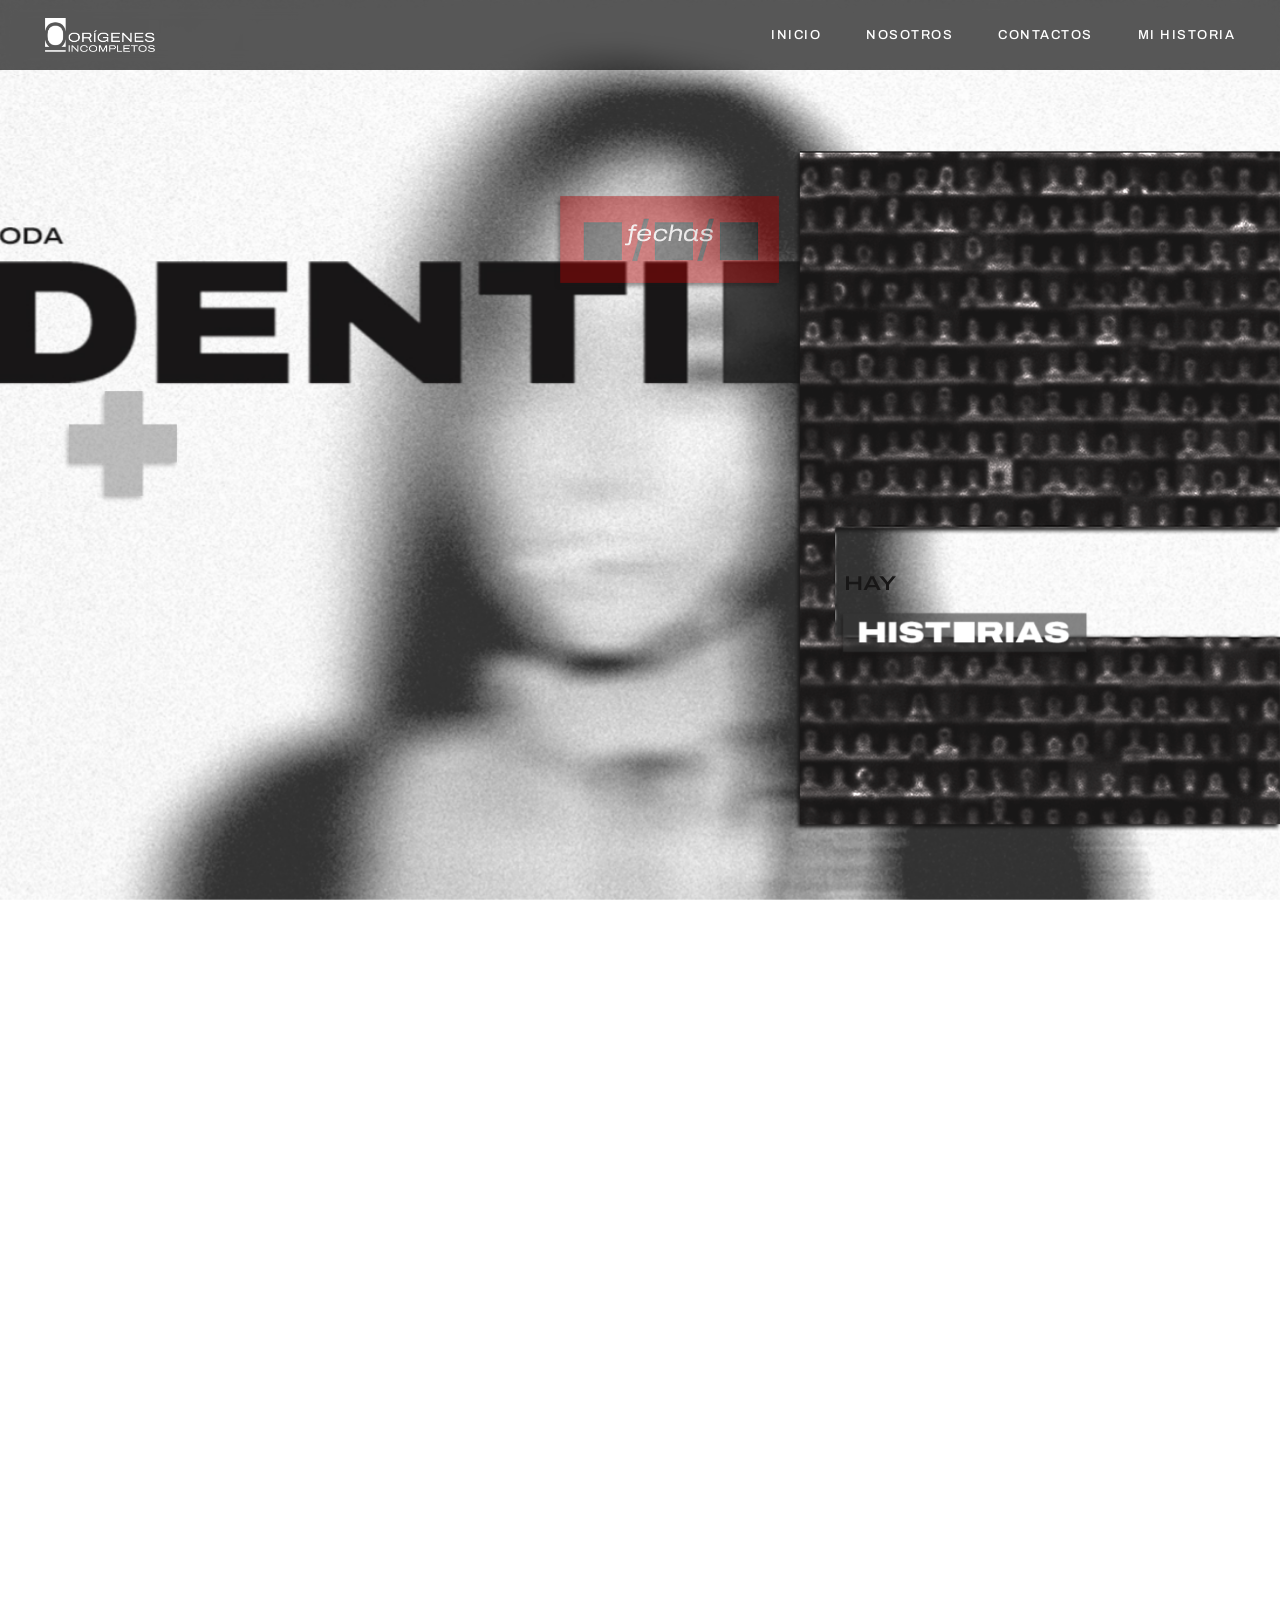
<file: index.html>
<!DOCTYPE html>

<html lang="es">

<head>

    <meta charset="UTF-8">
    <meta name="viewport" content="width=device-width, initial-scale=1.0">

    <title>Origenes Incompletos</title>

    <link rel="stylesheet" href="css/style.css">
<link rel="stylesheet" href="css/menu.css">

    <link rel="preconnect" href="https://fonts.googleapis.com">
<link rel="preconnect" href="https://fonts.gstatic.com" crossorigin>
<link href="https://fonts.googleapis.com/css2?family=Archivo:ital,wght@0,100..900;1,100..900&display=swap" rel="stylesheet">


</head>

<header class="top-menu">

    <div class="menu-logo">
        <a href="index.html">
            <img src="img/isologoblanco.png" alt="Inicio">
        </a>
    </div>

    <nav class="menu-links">

        <a href="index.html">
            INICIO
        </a>

        <a href="nosotras.html">
            NOSOTROS
        </a>

        <a href="contacto.html">
            CONTACTOS
        </a>

        <a href="mi-historia.html">
            MI HISTORIA
        </a>

    </nav>

</header>

<body>

    <!-- Fondo -->
    <img src="img/identidad.png" class="identidad">

    <!-- Capa de interfaz -->
    <div id="ui">

        

        <!-- Botón -->
        <a href="historias.html" class="btn-historias">
    <img 
        src="img/historias.png"
        data-normal="img/historias.png"
        data-hover="img/historias-hover.png"
        alt="Historias" class="link-historias"
    >
</a>

        <img src="img/txtinicio.png" class="label" id="inicio" >
           
   
          <img src="img/rectangulo.png" class="label" id="rectangulo">

          <a class="label" id="txtFecha" href="/principal/fecha.html">

            <img src="img/fechasboton.png" alt="" class="link-fechas">

        </a>



        <a class="label" id="txtHospital" href="/principal/hopitales.html">
    <img 
        src="img/hospitalesboton.png"
        data-normal="img/hospitalesboton.png"
        data-hover="img/hospitalesboton-hover.png"
        alt="" class="link-hospitales"
    >
</a>

    </div>




<script src="js/app.js"></script>


</body>

</html>
</file>
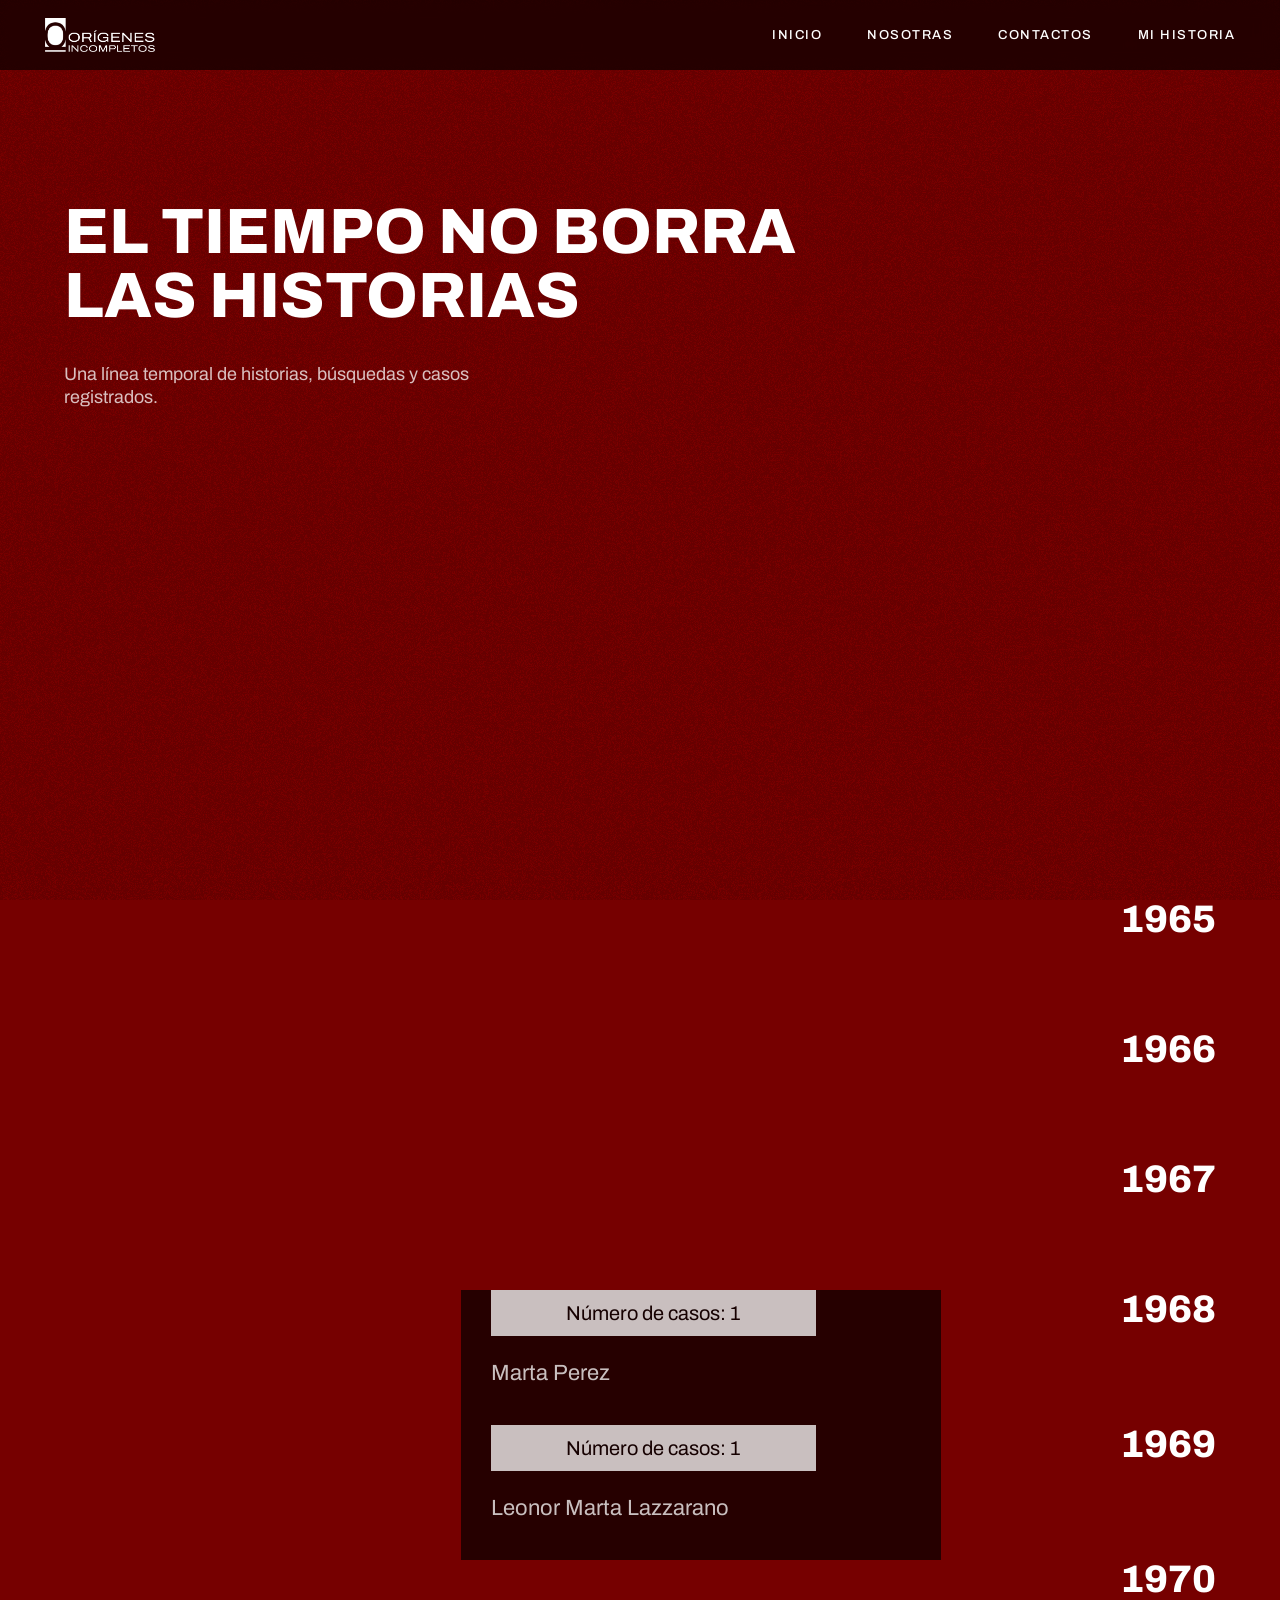
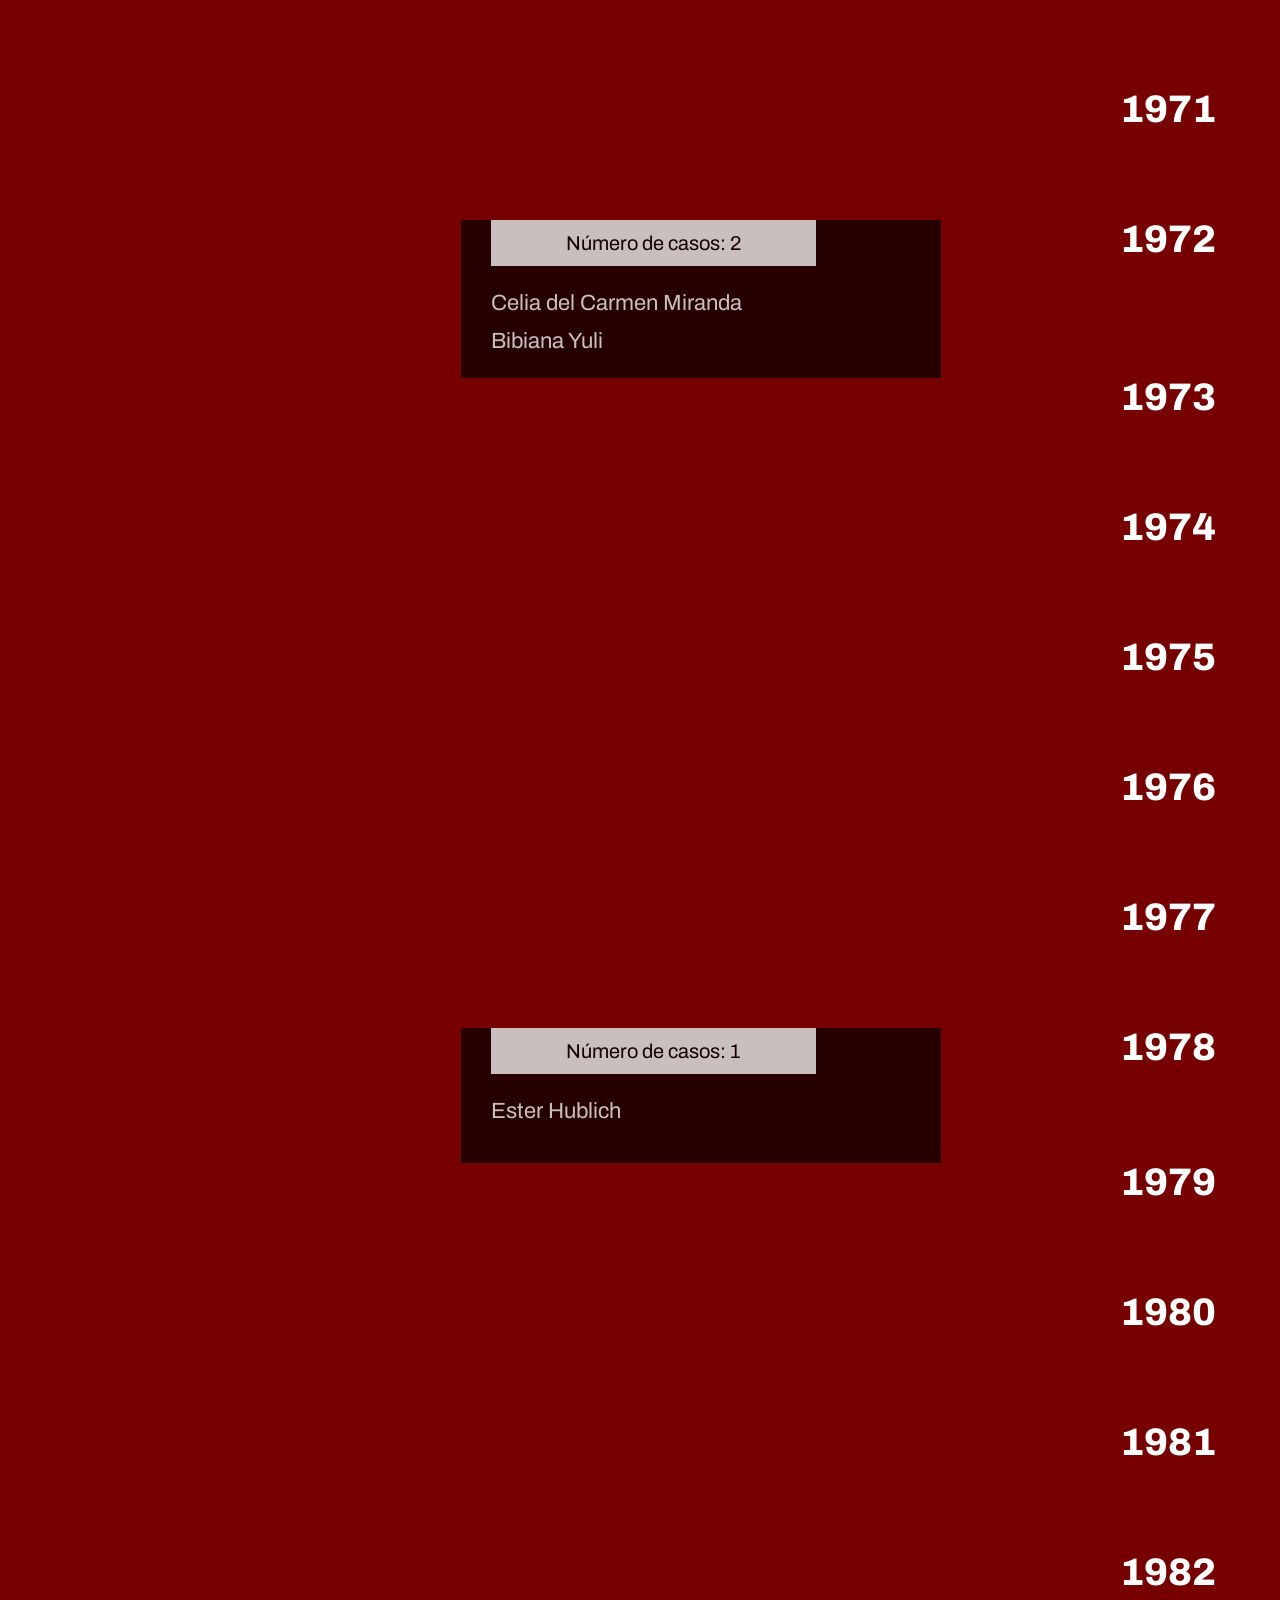
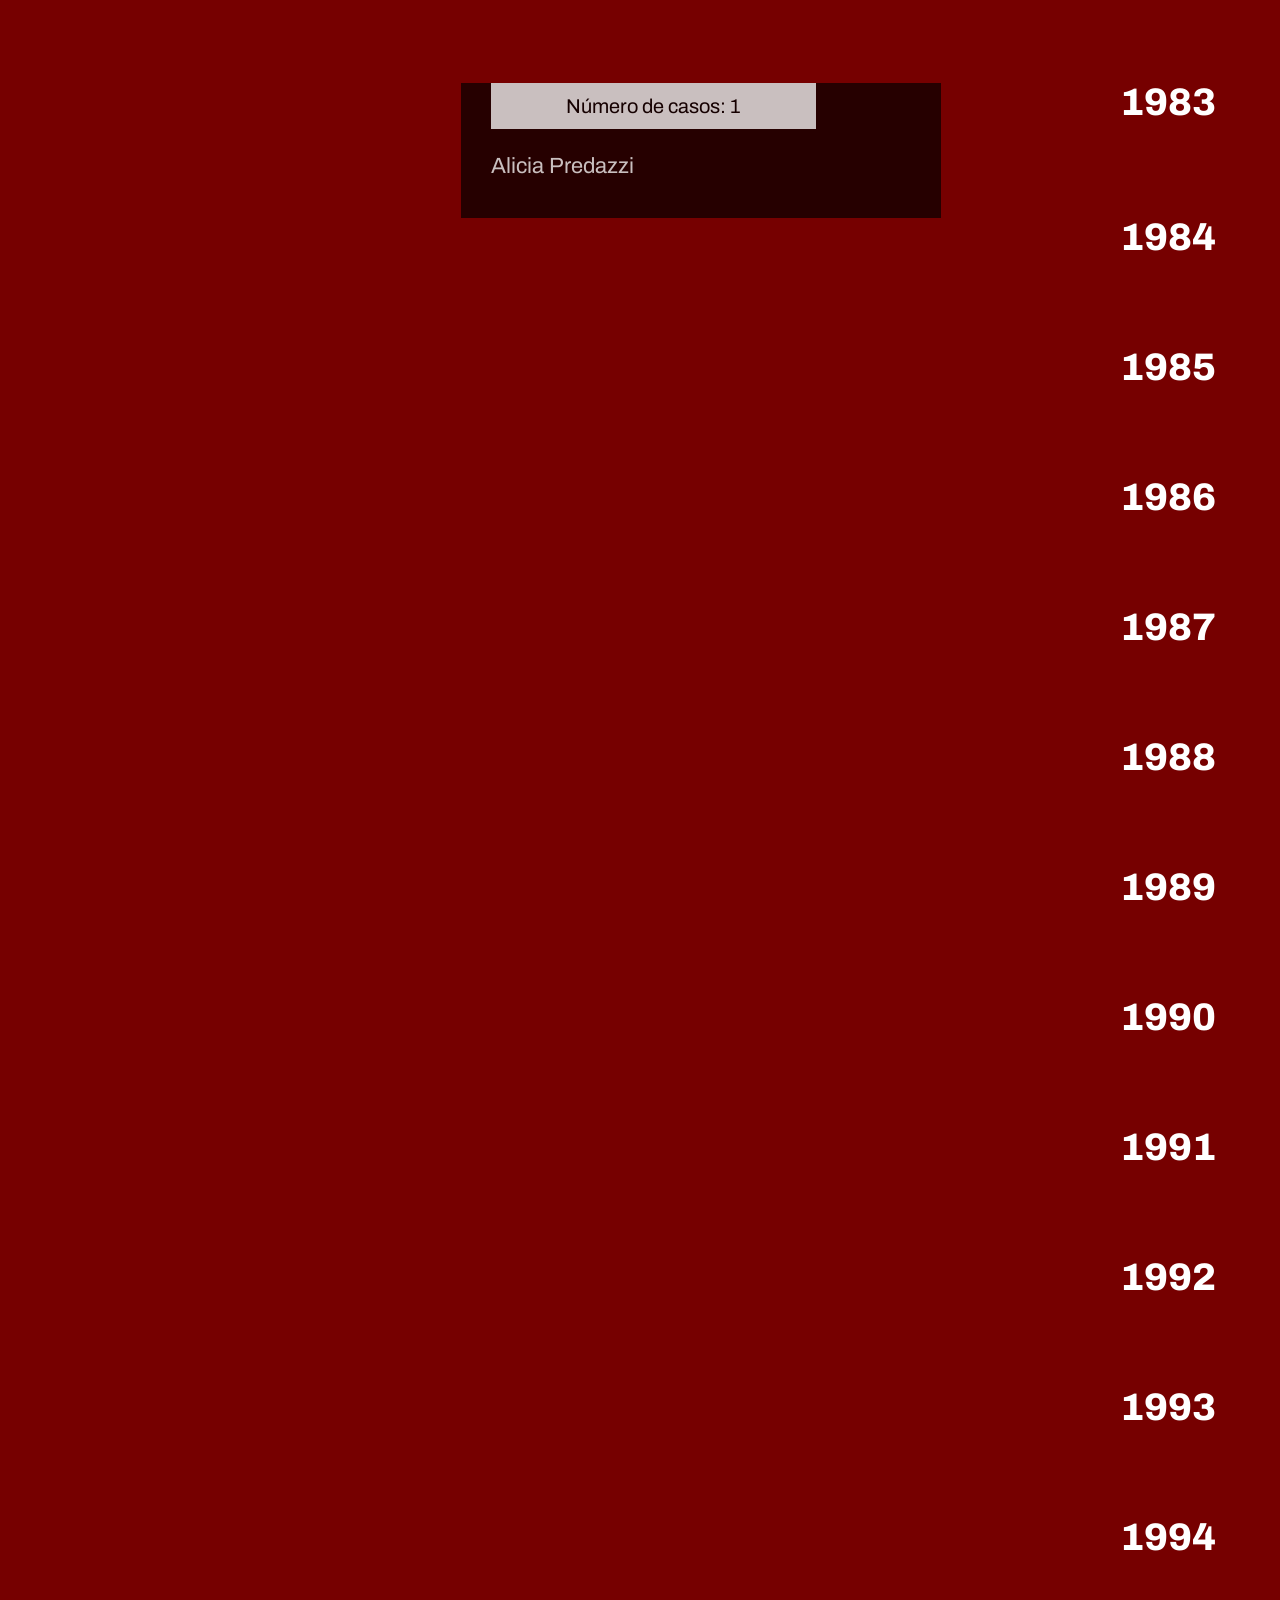
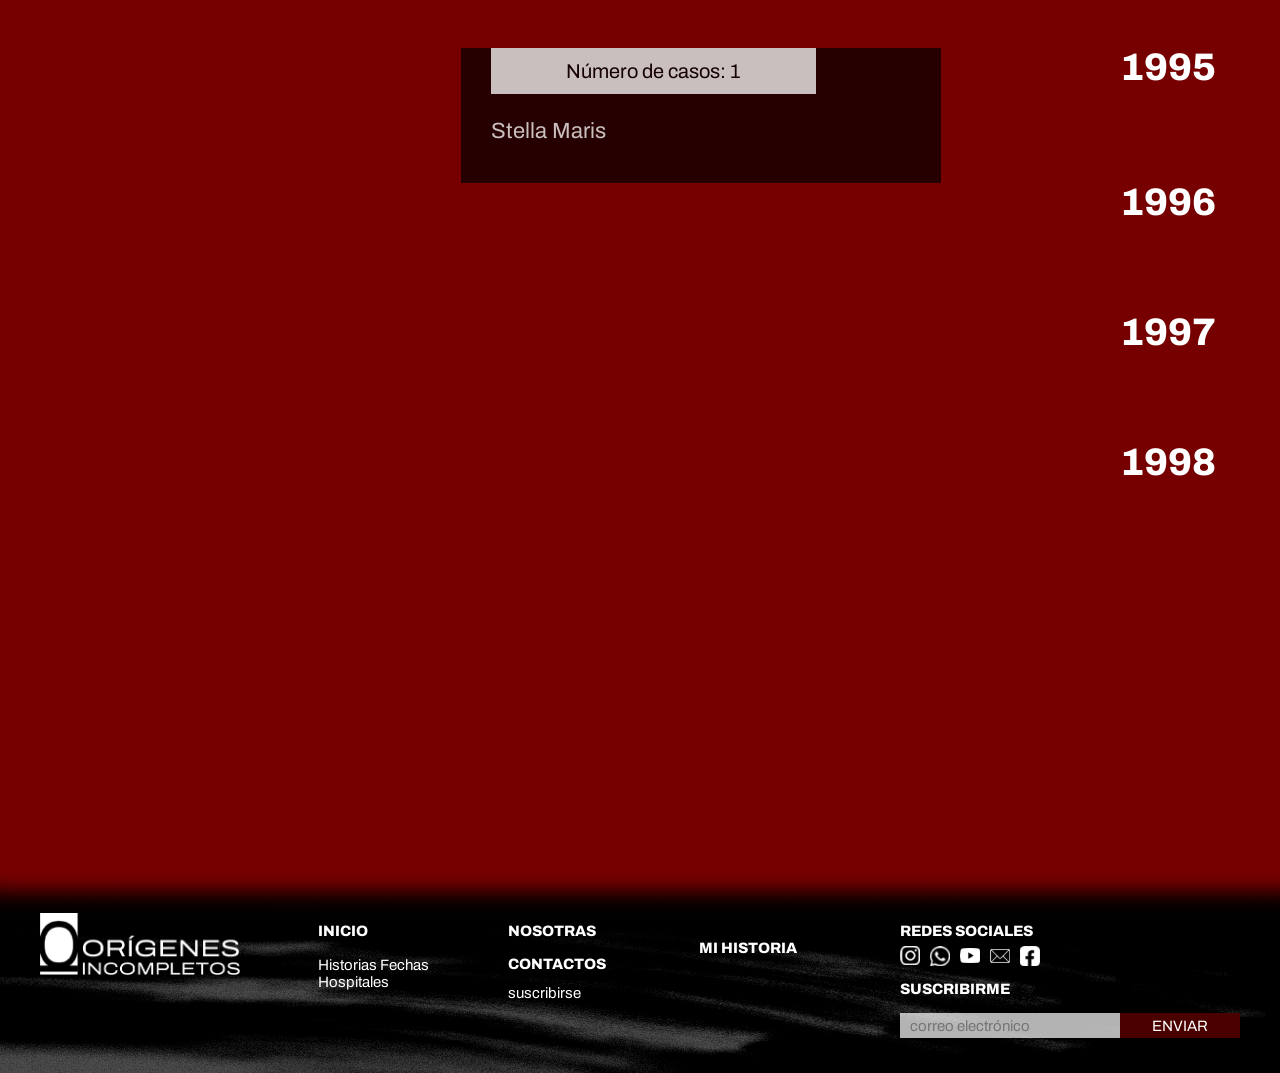
<file: principal/fecha.html>
<!DOCTYPE html>
<html lang="es">

<head>

    <meta charset="UTF-8">

    <meta name="viewport" content="width=device-width, initial-scale=1.0">

    <title>Fechas</title>

<link rel="preconnect" href="https://fonts.googleapis.com">
<link rel="preconnect" href="https://fonts.gstatic.com" crossorigin>
<link href="https://fonts.googleapis.com/css2?family=Archivo:ital,wght@0,100..900;1,100..900&display=swap" rel="stylesheet">

    <link rel="stylesheet" href="../principal/css/fecha.css">
    <link rel="stylesheet" href="../css/footer.css">

    <link rel="stylesheet" href="../css/menu.css">

</head>

<header class="top-menu">

    <div class="menu-logo">
        <a href="../index.html">
            <img src="../img/isologoblanco.png" alt="Inicio">
        </a>
    </div>

    <nav class="menu-links">

        <a href="../index.html">
            INICIO
        </a>

        <a href="../nosotras.html">
            NOSOTRAS
        </a>

        <a href="../contacto.html">
            CONTACTOS
        </a>

        <a href="../mi-historia.html">
            MI HISTORIA
        </a>

    </nav>

</header>

<body>





    <!-- =================================
         CONTENIDO FECHAS
    ================================== -->

    <main class="fechas">

        <!-- ENCABEZADO -->
        <section class="intro-fechas">

            <h1>
                EL TIEMPO NO BORRA
                <br>
                LAS HISTORIAS
            </h1>

            <p>
                Una línea temporal de historias,
                búsquedas y casos registrados.
            </p>

        </section>


        <!-- =================================
             LÍNEA TEMPORAL
        ================================== -->

        <section class="timeline">


            <!-- =============================
                 1965
            ============================== -->

            <div class="bloque-anio">

                <div class="anio">
                    1965
                </div>

            </div>


            <!-- =============================
                 1966
            ============================== -->

            <div class="bloque-anio">

                <div class="anio">
                    1966
                </div>

            </div>


            <!-- =============================
                 1967
            ============================== -->

            <div class="bloque-anio">

                <div class="anio">
                    1967
                </div>

            </div>


            <!-- =============================
                 1968 + CASO
            ============================== -->

            <div class="bloque-anio">

                <div class="anio">
                    1968
                </div>


                <article class="caso">

                    <div class="caso-numero">
                        Número de casos: 1
                    </div>

                    <div class="caso-contenido">

                        <a href="#">
                            Marta Perez
                        </a>

                    </div>

                </article>

            </div>


            <!-- =============================
                 1969 + CASO
            ============================== -->

            <div class="bloque-anio">

                <div class="anio">
                    1969
                </div>


                <article class="caso">

                    <div class="caso-numero">
                        Número de casos: 1
                    </div>

                    <div class="caso-contenido">

                        <a href="#">
                            Leonor Marta Lazzarano
                        </a>

                    </div>

                </article>

            </div>


            <!-- =============================
                 1970
            ============================== -->

            <div class="bloque-anio">

                <div class="anio">
                    1970
                </div>

            </div>


            <!-- =============================
                 1971
            ============================== -->

            <div class="bloque-anio">

                <div class="anio">
                    1971
                </div>

            </div>


            <!-- =============================
                 1972 + 2 CASOS
            ============================== -->

            <div class="bloque-anio">

                <div class="anio">
                    1972
                </div>


                <article class="caso">

                    <div class="caso-numero">
                        Número de casos: 2
                    </div>

                    <div class="caso-contenido">

                        <a href="#">
                            Celia del Carmen Miranda
                        </a>

                        <a href="#">
                            Bibiana Yuli
                        </a>

                    </div>

                </article>

            </div>


            <!-- =============================
                 1973
            ============================== -->

            <div class="bloque-anio">

                <div class="anio">
                    1973
                </div>

            </div>


            <!-- =============================
                 1974
            ============================== -->

            <div class="bloque-anio">

                <div class="anio">
                    1974
                </div>

            </div>


            <!-- =============================
                 1975
            ============================== -->

            <div class="bloque-anio">

                <div class="anio">
                    1975
                </div>

            </div>


            <!-- =============================
                 1976
            ============================== -->

            <div class="bloque-anio">

                <div class="anio">
                    1976
                </div>

            </div>


            <!-- =============================
                 1977
            ============================== -->

            <div class="bloque-anio">

                <div class="anio">
                    1977
                </div>

            </div>


            <!-- =============================
                 1978 + CASO
            ============================== -->

            <div class="bloque-anio">

                <div class="anio">
                    1978
                </div>


                <article class="caso">

                    <div class="caso-numero">
                        Número de casos: 1
                    </div>

                    <div class="caso-contenido">

                        <a href="#">
                            Ester Hublich
                        </a>

                    </div>

                </article>

            </div>


            <!-- =============================
                 1979
            ============================== -->

            <div class="bloque-anio">

                <div class="anio">
                    1979
                </div>

            </div>


            <!-- =============================
                 1980
            ============================== -->

            <div class="bloque-anio">

                <div class="anio">
                    1980
                </div>

            </div>


            <!-- =============================
                 1981
            ============================== -->

            <div class="bloque-anio">

                <div class="anio">
                    1981
                </div>

            </div>


            <!-- =============================
                 1982
            ============================== -->

            <div class="bloque-anio">

                <div class="anio">
                    1982
                </div>

            </div>


            <!-- =============================
                 1983 + CASO
            ============================== -->

            <div class="bloque-anio">

                <div class="anio">
                    1983
                </div>


                <article class="caso">

                    <div class="caso-numero">
                        Número de casos: 1
                    </div>

                    <div class="caso-contenido">

                        <a href="#">
                            Alicia Predazzi
                        </a>

                    </div>

                </article>

            </div>


            <!-- =============================
                 1984
            ============================== -->

            <div class="bloque-anio">

                <div class="anio">
                    1984
                </div>

            </div>


            <!-- =============================
                 1985
            ============================== -->

            <div class="bloque-anio">

                <div class="anio">
                    1985
                </div>

            </div>


            <!-- =============================
                 1986
            ============================== -->

            <div class="bloque-anio">

                <div class="anio">
                    1986
                </div>

            </div>


            <!-- =============================
                 1987
            ============================== -->

            <div class="bloque-anio">

                <div class="anio">
                    1987
                </div>

            </div>


            <!-- =============================
                 1988
            ============================== -->

            <div class="bloque-anio">

                <div class="anio">
                    1988
                </div>

            </div>


            <!-- =============================
                 1989
            ============================== -->

            <div class="bloque-anio">

                <div class="anio">
                    1989
                </div>

            </div>


            <!-- =============================
                 1990
            ============================== -->

            <div class="bloque-anio">

                <div class="anio">
                    1990
                </div>

            </div>


            <!-- =============================
                 1991
            ============================== -->

            <div class="bloque-anio">

                <div class="anio">
                    1991
                </div>

            </div>


            <!-- =============================
                 1992
            ============================== -->

            <div class="bloque-anio">

                <div class="anio">
                    1992
                </div>

            </div>


            <!-- =============================
                 1993
            ============================== -->

            <div class="bloque-anio">

                <div class="anio">
                    1993
                </div>

            </div>


            <!-- =============================
                 1994
            ============================== -->

            <div class="bloque-anio">

                <div class="anio">
                    1994
                </div>

            </div>


            <!-- =============================
                 1995 + CASO
            ============================== -->

            <div class="bloque-anio">

                <div class="anio">
                    1995
                </div>


                <article class="caso">

                    <div class="caso-numero">
                        Número de casos: 1
                    </div>

                    <div class="caso-contenido">

                        <a href="../casos/stella-cerati.html">
                            Stella Maris
                        </a>

                    </div>

                </article>

            </div>


            <!-- 1996 -->
            <div class="bloque-anio">
                <div class="anio">1996</div>
            </div>

            <!-- 1997 -->
            <div class="bloque-anio">
                <div class="anio">1997</div>
            </div>

            <!-- 1998 -->
            <div class="bloque-anio">
                <div class="anio">1998</div>
            </div>


        </section>

    </main>









<!-- =========================
     FOOTER
=========================--> 

<footer class="footer">

    <div class="footer-contenido">

      
        <div class="footer-logo">

            <img 
                src="../img/isologoblanco.png" 
                alt="Madres Buscadoras"
            >

        </div>


     
        <div class="footer-columna">

            <a href="../index.html">
            <h3>INICIO</h3> </a>

            <a href="../historias.html">Historias</a>
            <a href="./principal/fecha.html">Fechas</a>
            <a href="./principal/hospitales.html">Hospitales</a>

        </div>


     
        <div class="footer-columna">
 
            <a href="../nosotras.html">
            <h3>NOSOTRAS</h3> </a>

 
            <a href="../contacto.html">
            <h3>CONTACTOS</h3></a>

            <p><a href="#">suscribirse</a></p>

        </div>


     
        <div class="footer-columna">

            <a href="../mihistoria.html">
            <h3>
                <br>
                MI HISTORIA
            </h3>
            </a>

        </div>


      
        <div class="footer-columna">

            <h3>REDES SOCIALES</h3>

            <div class="footer-redes">

                <a href="#">
                    <img src="../img/icons/instagram.png" alt="Instagram">
                </a>

                <a href="#">
                    <img src="../img/icons/whatsapp.png" alt="WhatsApp">
                </a>

                <a href="#">
                    <img src="../img/icons/youtube.png" alt="YouTube">
                </a>

                <a href="#">
                    <img src="../img/icons/mail.png" alt="Email">
                </a>

                <a href="#">
                    <img src="../img/icons/facebook.png" alt="Facebook">
                </a>

            </div>


            <h3>SUSCRIBIRME</h3>

            <form class="footer-suscripcion">

                <input
                    type="email"
                    placeholder="correo electrónico"
                >

                <button type="submit">
                    ENVIAR
                </button>

            </form>

        </div>

    </div>

</footer>

    <script src="../principal/js/fecha.js"></script>
    <script src="../js/menu.js"></script>


</body>

</html>
</file>
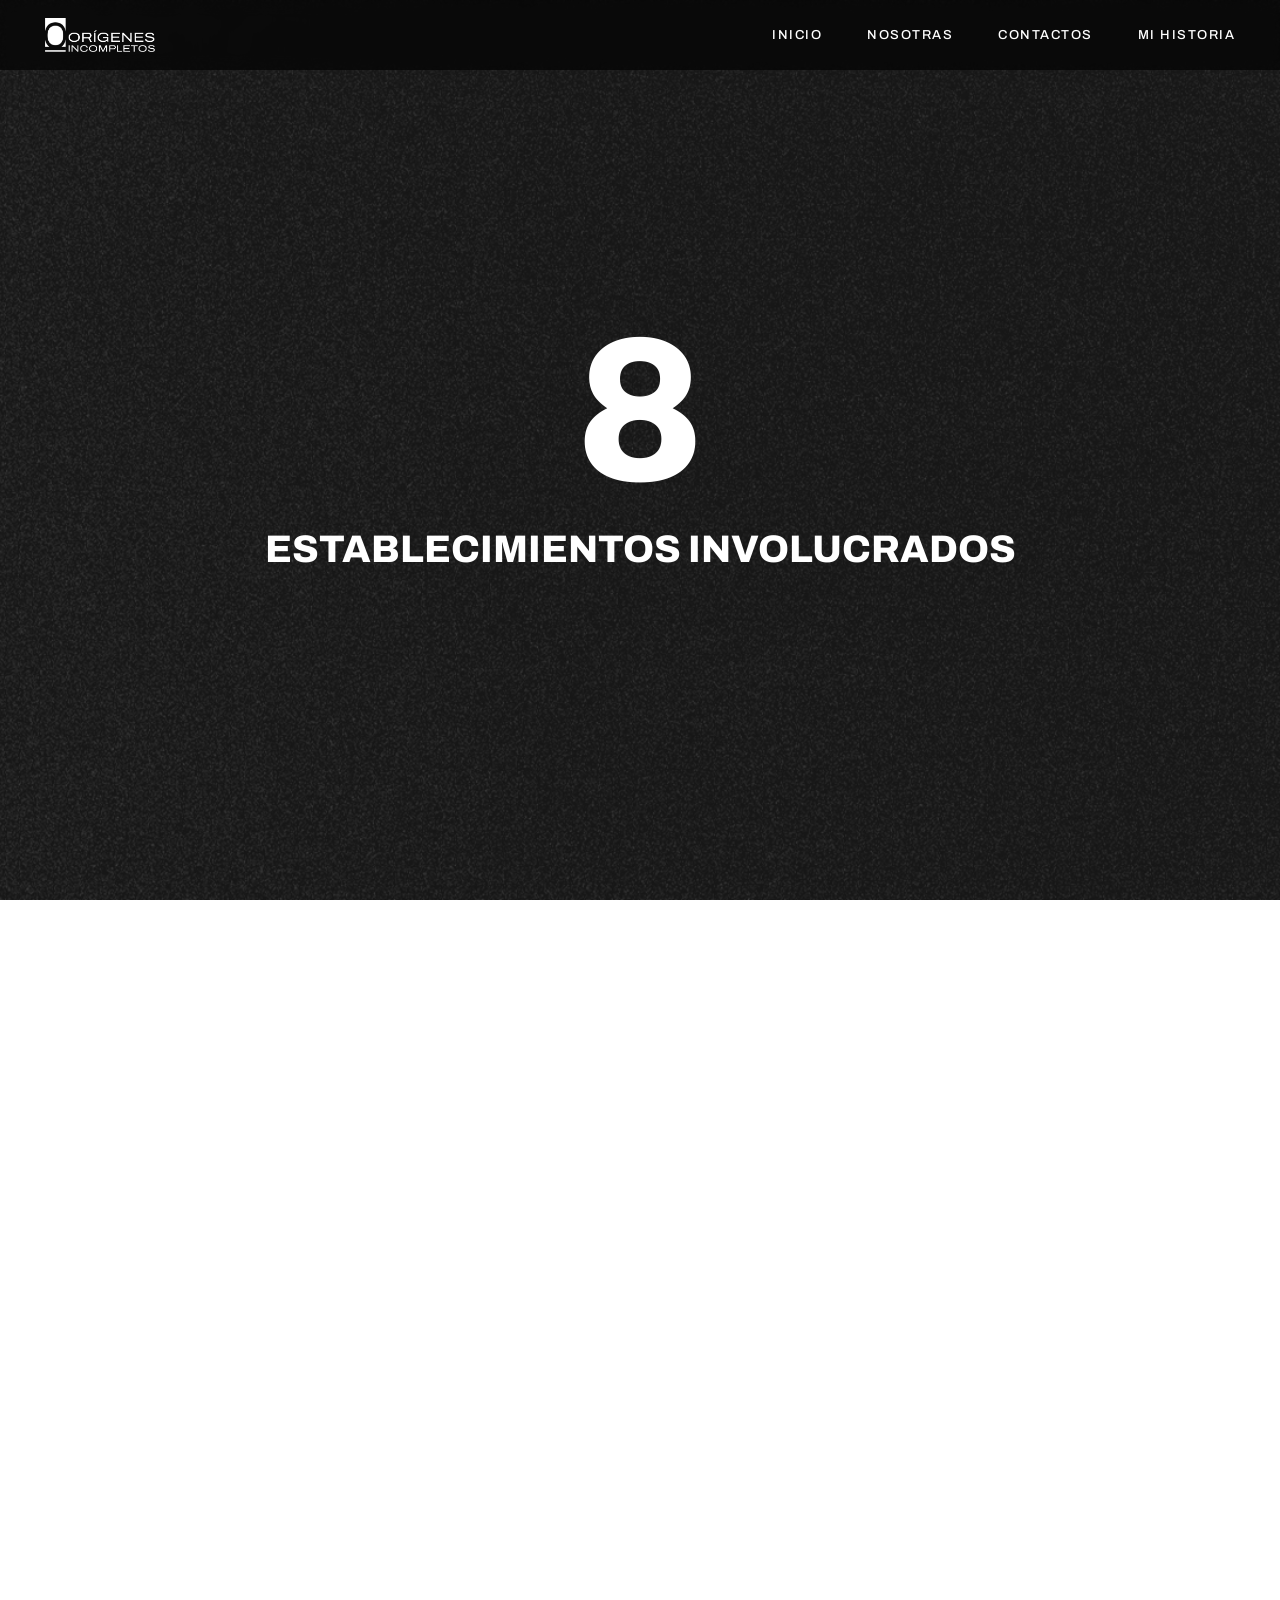
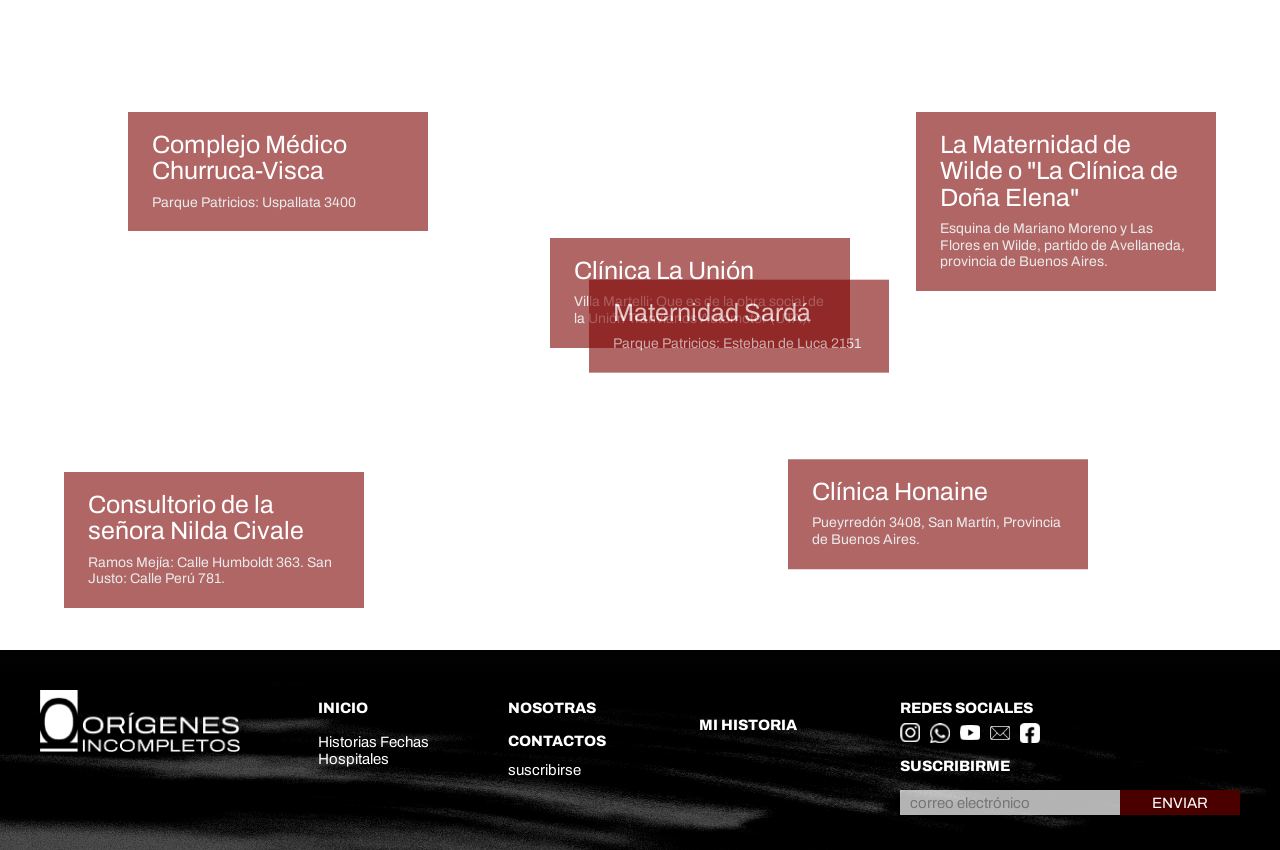
<file: principal/hopitales.html>
<!DOCTYPE html>
<html lang="es">

<head>

    <meta charset="UTF-8">

    <meta name="viewport" content="width=device-width, initial-scale=1.0">

    <title>Fechas</title>

<link rel="preconnect" href="https://fonts.googleapis.com">
<link rel="preconnect" href="https://fonts.gstatic.com" crossorigin>
<link href="https://fonts.googleapis.com/css2?family=Archivo:ital,wght@0,100..900;1,100..900&display=swap" rel="stylesheet">

    <link rel="stylesheet" href="../principal/css/hospitales.css">
    <link rel="stylesheet" href="../css/footer.css">

    <link rel="stylesheet" href="../css/menu.css">

</head>

<header class="top-menu">

    <div class="menu-logo">
        <a href="../index.html">
            <img src="../img/isologoblanco.png" alt="Inicio">
        </a>
    </div>

    <nav class="menu-links">

        <a href="../index.html">
            INICIO
        </a>

        <a href="../nosotras.html">
            NOSOTRAS
        </a>

        <a href="../contacto.html">
            CONTACTOS
        </a>

        <a href="../mi-historia.html">
            MI HISTORIA
        </a>

    </nav>

</header>

<body>
    

<!-- =========================================
     PÁGINA HOSPITALES
========================================= -->

<main class="pagina-hospitales">

    <!-- INTRO -->
    <section class="intro-hospitales">

        <div class="contador-hospitales">
            <span id="contador">0</span>
        </div>

        <h1>ESTABLECIMIENTOS INVOLUCRADOS</h1>

    </section>


    <!-- ESTABLECIMIENTOS -->
    <section class="archivo-hospitales">

        <div class="establecimiento establecimiento-1" data-freno="18">
            <h2>Complejo Médico<br>Churruca-Visca</h2>

            <p>
                Parque Patricios: Uspallata 3400
            </p>
        </div>


        <div class="establecimiento establecimiento-2"  data-freno="32">
            <h2>Clínica La Unión</h2>

            <p>
                Villa Martelli: Que es de la obra
                social de la Unión Tranviarios
                Automotor (UTA).
            </p>
        </div>


        <did  class="establecimiento establecimiento-3"data-freno="18">
            <h2>
                La Maternidad de Wilde o
                "La Clínica de Doña Elena"
            </h2>

            <p>
                Esquina de Mariano Moreno y
                Las Flores en Wilde, partido de
                Avellaneda, provincia de Buenos Aires.
            </p>
        </did>


        <div class="establecimiento establecimiento-4" data-freno="58">
            <h2>Consultorio de la<br>
                señora Nilda Civale
            </h2>

            <p>
                Ramos Mejía: Calle Humboldt 363.
                San Justo: Calle Perú 781.
            </p>
        </div>


        <a href="/principal/maternidadsarda.html" class="establecimiento establecimiento-5"data-freno="48">
            <h2>Maternidad Sardá</h2>

            <p>
                Parque Patricios: Esteban de
                Luca 2151
            </p>
        </a>


        <div class="establecimiento establecimiento-6" data-freno="68">
            <h2>Clínica Honaine</h2>

            <p>
                Pueyrredón 3408, San Martín,
                Provincia de Buenos Aires.
            </p>
        </div>

    </section>

</main>



    <!-- =========================
     FOOTER
=========================--> 

<footer class="footer">

    <div class="footer-contenido">

      
        <div class="footer-logo">

            <img 
                src="../img/isologoblanco.png" 
                alt="Madres Buscadoras"
            >

        </div>


     
        <div class="footer-columna">

            <a href="../index.html">
            <h3>INICIO</h3> </a>

            <a href="../historias.html">Historias</a>
            <a href="./principal/fecha.html">Fechas</a>
            <a href="./principal/hospitales.html">Hospitales</a>

        </div>


     
        <div class="footer-columna">
 
            <a href="../nosotras.html">
            <h3>NOSOTRAS</h3> </a>

 
            <a href="../contacto.html">
            <h3>CONTACTOS</h3></a>

            <p><a href="#">suscribirse</a></p>

        </div>


     
        <div class="footer-columna">

            <a href="../mihistoria.html">
            <h3>
                <br>
                MI HISTORIA
            </h3>
            </a>

        </div>


      
        <div class="footer-columna">

            <h3>REDES SOCIALES</h3>

            <div class="footer-redes">

                <a href="#">
                    <img src="../img/icons/instagram.png" alt="Instagram">
                </a>

                <a href="#">
                    <img src="../img/icons/whatsapp.png" alt="WhatsApp">
                </a>

                <a href="#">
                    <img src="../img/icons/youtube.png" alt="YouTube">
                </a>

                <a href="#">
                    <img src="../img/icons/mail.png" alt="Email">
                </a>

                <a href="#">
                    <img src="../img/icons/facebook.png" alt="Facebook">
                </a>

            </div>


            <h3>SUSCRIBIRME</h3>

            <form class="footer-suscripcion">

                <input
                    type="email"
                    placeholder="correo electrónico"
                >

                <button type="submit">
                    ENVIAR
                </button>

            </form>

        </div>

    </div>

</footer>

    <script src="../principal/js/hospitales.js"></script>
    <script src="../js/menu.js"></script>


</body>
</file>
<file: css/style.css>
*{
 font-family: "Archivo", sans-serif;
   font-optical-sizing: auto;
    margin:0;
    padding:0;
    box-sizing:border-box;
}

body{
    margin:0;
    width:100vw;
    min-height:300vh;
}

.identidad{
    position:fixed;
    inset:0;
    width:100vw;
    height:100vh;
    object-fit:cover;
    z-index:-1;
}

.logo{
    position:fixed;
    top:5%;
    left:3%;
    width:100px;
    height:auto;
    user-select:none;
    pointer-events:none;
}

.btn-historias{
    position:fixed;
 
    left:65.5%;
    top:68%;
z-index: 10;
    opacity:0;
    transform:translateY(20px);

    transition:
        opacity 0.6s ease,
        transform 0.6s ease;

    pointer-events:none;
}

.btn-historias.visible{
    opacity:1;
    transform:translateY(0);
    pointer-events:auto;
}

.btn-historias img{
    width:250px;
    height: auto;
    display:block;
}

.btn-historias:hover{
    transform:scale(1.05);
    filter:drop-shadow(0 0 10px rgba(180,0,0,.7));
}


.label{
    position:absolute;
    opacity:0.45;
    cursor:pointer;

    transition:opacity 0.3s ease;
}

.label:hover{
    opacity:1;
}


#txtFecha{
    position:fixed;

    left:43.3%;
    top:21.7%;

    opacity:0;
    transform:translateY(20px);

    transition:
        opacity 0.6s ease,
        transform 0.6s ease;

    pointer-events:none;
}

#txtFecha.visible{
    opacity:0.45;
    transform:translateY(0);
    pointer-events:auto;
}

#txtFecha.visible:hover{
    opacity:1;
}


#txtHospital{
    position:fixed;

    left:4.9%;
    top:43.3%;

    opacity:0;
    transform:translateY(20px);

    transition:
        opacity 0.6s ease,
        transform 0.6s ease;

    pointer-events:none;
}

#txtHospital.visible{
    opacity:0.45;
    transform:translateY(0);
    pointer-events:auto;
}

#txtHospital.visible:hover{
    opacity:1;
}

#inicio{
    position:fixed;

    left:66%;
    top:64%;

    opacity:0;
    transform:translateY(20px);

    transition:
        opacity 0.6s ease,
        transform 0.6s ease;

    pointer-events:none;
}

#inicio.visible{
    opacity:1;
    transform:translateY(0);
    pointer-events:auto;
}


#rectangulo{
    position:fixed;
    width: 38.15%;

    left:62%;
    top:50%;

    opacity:0;
    transform:translateY(20px);

    transition:
        opacity 0.6s ease,
        transform 0.6s ease;

    pointer-events:none;
}

#rectangulo.visible{
    opacity:1;
    transform:translateY(0);
    pointer-events:auto;
}
</file>
<file: css/menu.css>
*{
     font-family: "Archivo", sans-serif;

     font-optical-sizing: auto;
    margin:0;
    padding:0;
    box-sizing:border-box;
}

/* =========================
   MENÚ SUPERIOR
========================= */

.top-menu {

    position: fixed;

    top: 0;
    left: 0;

    width: 100%;
    height: 70px;

    display: flex;
    align-items: center;

    padding: 0 45px;

    box-sizing: border-box;

    background: rgba(0, 0, 0, 0.65);

    backdrop-filter: blur(8px);
    -webkit-backdrop-filter: blur(8px);

    z-index: 100;

}


/* =========================
   LOGO
========================= */

.menu-logo {

    display: flex;
    align-items: center;

}

.menu-logo img {

    width: 110px;
    height: auto;

    display: block;

}


/* =========================
   LINKS
========================= */

.menu-links {

    margin-left: auto;

    display: flex;

    align-items: center;

    gap: 45px;

}


.menu-links a {

    position: relative;

    color: white;

    text-decoration: none;


    font-size: 13px;

    font-weight: 500;

    letter-spacing: 1.5px;

    transition:
        opacity 0.3s ease;

}


/* =========================
   HOVER
========================= */

.menu-links a:hover {

    opacity: 0.60;

}


/* Línea debajo */

.menu-links a::after {

    content: "";

    position: absolute;

    left: 0;
    bottom: -7px;

    width: 0;
    height: 1px;

    background: white;

    transition:
        width 0.3s ease;

}


.menu-links a:hover::after {

    width: 100%;

}
</file>
<file: principal/css/fecha.css>
/* =========================================
   FECHA — BASE
========================================= */

*{
 font-family: "Archivo Expanded", sans-serif;
   font-optical-sizing: auto;
    margin:0;
    padding:0;
    box-sizing:border-box;
}

html {
    scroll-behavior: smooth;
}

body {
    margin: 0;
    padding: 0;

    background: #760000;

    color: white;


    overflow-x: hidden;
}


/* =========================================
   PÁGINA FECHAS
========================================= */

.fechas {

    position: relative;

    width: 100%;
    height: auto;

    background:
        linear-gradient(
            rgba(110, 0, 0, 0.82),
            rgba(110, 0, 0, 0.82)
        ),
        url("/principal/img/fondofecha.jpg");

    
    background-attachment: fixed;

}


/* =========================================
   INTRO
========================================= */

.intro-fechas {

    position: fixed;

    top: 70px;
    left: 0;

    width: 100%;
    height: calc(100vh - 70px);

    z-index: 2;

    padding-left: 5%;
    padding-top: 130px;

    display: flex;

    flex-direction: column;

    justify-content: flex-start;

    align-items: flex-start;

    pointer-events: none;

}


/* TÍTULO */

.intro-fechas h1 {

    width: 90%;

    color: white;

    font-size: clamp(
        55px,
        5vw,
        250px
    );

    line-height: 1;

    font-weight: 800;


    text-transform: uppercase;

}


/* TEXTO INTRO */

.intro-fechas p {

    margin-top: 35px;

    width: 500px;

    color: rgba(255,255,255,0.75);

    font-size: 18px;

    line-height: 1.3;

}

/* =========================================
   TIMELINE
========================================= */

.timeline {

    position: relative;

    z-index: 5;

    width: 100%;

    padding-top: 100vh;

    padding-bottom: 300px;

}
/* =========================================
   BLOQUE DE CADA AÑO
========================================= */

.bloque-anio {

    position: relative;

    width: 100%;

    min-height: 130px;

}

/* =========================================
   AÑO
========================================= */

.anio {

    position: absolute;

    right: 5%;

    top: 0;

    color: white;

    font-size: clamp(
        30px,
        3vw,
        50px
    );

    font-weight: 800;

    line-height: 1;

    transition:
        transform 0.4s ease,
        color 0.4s ease,
        opacity 0.4s ease;

}


/* =========================================
   CASO
========================================= */

.caso {

    position: relative;

    width: 480px;

    min-height: 135px;

    margin-left: 36%;

    padding: 0 30px 25px;

    background: rgba(0, 0, 0, 0.68);

    transition:
        transform 0.45s ease,
        width 0.45s ease,
        min-height 0.45s ease,
        background 0.45s ease;
}


/* =========================================
   NÚMERO DE CASOS
========================================= */

.caso-numero {

    position: relative;

    top: 0;

    transform: translateY(0);

    width: 325px;

    padding: 12px 20px;

    background: rgba(255,255,255,0.75);

    color: #160000;

    font-size: 20px;

    text-align: center;

    transition:
        transform 0.45s ease,
        width 0.45s ease;

}


/* =========================================
   CONTENIDO DEL CASO
========================================= */

.caso-contenido {

    display: flex;

    flex-direction: column;

    gap: 14px;

    padding-top: 25px;

}


/* NOMBRE */

.caso-contenido a {

    color: rgba(255,255,255,0.75);

    font-size: 22px;

    text-decoration: none;

 transition: all 0.3s ease;

}

.caso-contenido a:hover {
text-decoration: underline;
    text-underline-offset: 5px;
}

/* =========================================
   HOVER CASO
========================================= */

.caso:hover {

    width: 620px;

    min-height: 230px;

    transform: translateX(-20px);

    background: rgba(0,0,0,0.85);

}


/* Número crece */

.caso:hover .caso-numero {

    width: 400px;

    transform: translateY(-5px);

}


/* Nombre */

.caso:hover .caso-contenido a {

    color: white;

    transform: translateX(5px);

}


/* =========================================
   HOVER AÑO
========================================= */

.bloque-anio:has(.caso:hover) .anio {

    color: #ff0000;

    transform: scale(1.08);

}


/* =========================================
   SEPARACIÓN VISUAL
========================================= */

.bloque-anio + .bloque-anio {
    margin-top: 0;
}

/* =========================================
   RESPONSIVE
========================================= */

@media (max-width: 900px) {

    .intro-fechas {

        padding-left: 30px;
        padding-right: 30px;

    }

    .intro-fechas h1 {

        width: 100%;

        font-size: 55px;

    }

    .intro-fechas p {

        width: 100%;

    }


    .caso {

        margin-left: 15%;

        width: 60%;

    }

}


@media (max-width: 600px) {

    .intro-fechas h1 {

        font-size: 42px;

    }

    .anio {

        right: 20px;

    }

    .caso {

        margin-left: 5%;

        width: 75%;

    }

    .caso:hover {

        width: 90%;

    }

}
</file>
<file: css/footer.css>
/* =========================================
   FOOTER
========================================= */

*{
     font-family: "Archivo", sans-serif;
}

html,
body {
    margin: 0;
    padding: 0;
}

.footer {
    width: 100%;
    box-sizing: border-box;
    /* TAMAÑO DEL FOOTER */
    height: 200px;
    /* ESPACIO INTERNO */
    padding: 40px 40px;
     margin-left: 0;
     margin-right: 0;
    background-image: url("../img/fondo-footer.png");
    background-size: 100% 100%;
    background-position: center;
    background-repeat: no-repeat;
    color: white;
    position: relative;
    z-index: 50;
        border-radius: 0;

}


/* =========================================
   CONTENEDOR PRINCIPAL
========================================= */

.footer-contenido {
    width: 100%;
    max-width: 1200px;
    margin: 0 auto;
    display: grid;
    /* COLUMNAS */
    grid-template-columns:
        1.5fr
        1fr
        1fr
        1.1fr
        1.5fr;

    /* ESPACIO ENTRE COLUMNAS */
    gap: 6.5%;
    align-items: start;
}


/* =========================================
   LOGO
========================================= */

.footer-logo {
    display: flex;
    align-items: flex-start;
}

.footer-logo img {
    width: 200px;
    height: auto;

    display: block;
}


/* =========================================
   COLUMNAS DE TEXTO
========================================= */

.footer-columna {
    color: white;
    padding-top: 10px;
}


/* TÍTULOS */

.footer-columna h3 {
    margin: 0 0 16px;

    color: white;

    font-size: 15px;
    font-weight: 800;

    line-height: 1.1;
}


/* LINKS / TEXTOS */

.footer-columna p {
    margin: 0 0 10px;

    color: white;

    font-size: 15px;

    line-height: 0.7;
}


/* ENLACES */

.footer a {
    color: white;
    text-decoration: none;
    font-size: 15px;
    margin: 0 0 10px;
}

.footer a:hover {
    text-decoration: underline;
}


/* =========================================
   REDES SOCIALES
========================================= */

.footer-redes {
    display: flex;

    align-items: center;

    gap: 10px;

    width: 100%;

    margin-top: -10px;
    margin-bottom: 5px;
}


/* ICONOS */

.footer-redes img {
    width: 20px;
    height: 20px;

    object-fit: contain;

    display: block;

    margin: 0;

    cursor: pointer;

    transition: transform 0.25s ease;
}

.footer-redes img:hover {
    transform: scale(1.1);
}


/* =========================================
   SUSCRIPCIÓN
========================================= */

.footer-suscripcion {
    display: flex;

    flex-direction: row;

    align-items: center;

    width: 100%;

    margin-top: 0px;
}


/* CAMPO EMAIL */

.footer-suscripcion input {
    width: 220px;
    height: 25px;

    box-sizing: border-box;

    border: none;
    outline: none;

    padding: 0 10px;

    background: rgba(255, 255, 255, 0.7);

    color: #5f0000;

    font-size: 15px;
}


/* BOTÓN */

.footer-suscripcion button {
    width: 120px;
    height: 25px;

    flex-shrink: 0;

    padding: 0 20px;

    border: none;

    background: #4b0000;

    color: white;

    font-size: 15px;

    cursor: pointer;
}
</file>
<file: principal/css/hospitales.css>
/* =========================================
   HOSPITALES
========================================= */

.pagina-hospitales {
    position: relative;
    background-color: rgb(3, 3, 3);
    background: url("../img/fondohospital.jpg") center center / cover fixed;
    color: white;
}


/* =========================================
   ESCENARIO FIJO
========================================= */

.intro-hospitales {

    height: 100vh;

    position: sticky;
    top: 0;

    display: flex;
    flex-direction: column;

    align-items: center;
    justify-content: center;

    z-index: 20;

    pointer-events: none;
}


/* =========================================
   RECORRIDO DE LOS CARTELES
========================================= */

.archivo-hospitales {

    position: relative;

    height: 150vh;

    z-index: 50;

}


/* =========================================
   CONTADOR
========================================= */

.contador-hospitales {

    font-size: clamp(120px, 16vw, 230px);

    font-weight: 800;

    line-height: .8;

    margin-bottom: 35px;

}


/* =========================================
   TÍTULO
========================================= */

.intro-hospitales h1 {

    margin: 0;

    font-size: clamp(25px, 3vw, 55px);

    font-weight: 800;

    text-align: center;

}






/* =========================================
   TEXTO
========================================= */

.establecimiento h2 {

    margin: 0 0 10px;

    color: white;

    font-size: 25px;

    line-height: 1.05;

    font-weight: 400;

}


.establecimiento p {

    margin: 0;

    color: #ddd;

    font-size: 14px;

    line-height: 1.2;

}

/* =========================================
   ESTABLECIMIENTOS
========================================= */

.establecimiento {

    position: absolute;

    width: 300px;

    padding: 20px 24px;

    box-sizing: border-box;

    background: rgb(126, 0, 0);

    opacity: 60%;

    transform: translateY(100px) scale(.95);

    transition:
        opacity .5s ease,
        transform .7s cubic-bezier(.2,.8,.2,1);

}


/* =========================================
   POSICIONES INICIALES
========================================= */

.establecimiento-1 {
    top: 10vh;
    left: 10%;
}

.establecimiento-2 {
    top: 45vh;
    left: 43%;
}

.establecimiento-3 {
    top: 20vh;
    right: 5%;
}

.establecimiento-4 {
    top: 70vh;
    left: 5%;
}

.establecimiento-5 {
    top: 90vh;
    left: 46%;
text-decoration: none;
}

.establecimiento-6 {
    top: 100vh;
    right: 15%;
}


/* =========================================
   CUANDO APARECE
========================================= */

.establecimiento.visible {

    opacity: .45;

    transform:
        translateY(0)
        scale(1);

}


/* =========================================
   HOVER
========================================= */

.establecimiento:hover {

    opacity: 1;

    transform: scale(1.12);

    z-index: 100;

    cursor: pointer;

}

/* =========================================
   FOOTER
========================================= */

.footer {

    position: relative;

    z-index: 50;
        background-color: rgb(3, 3, 3);


}
</file>
